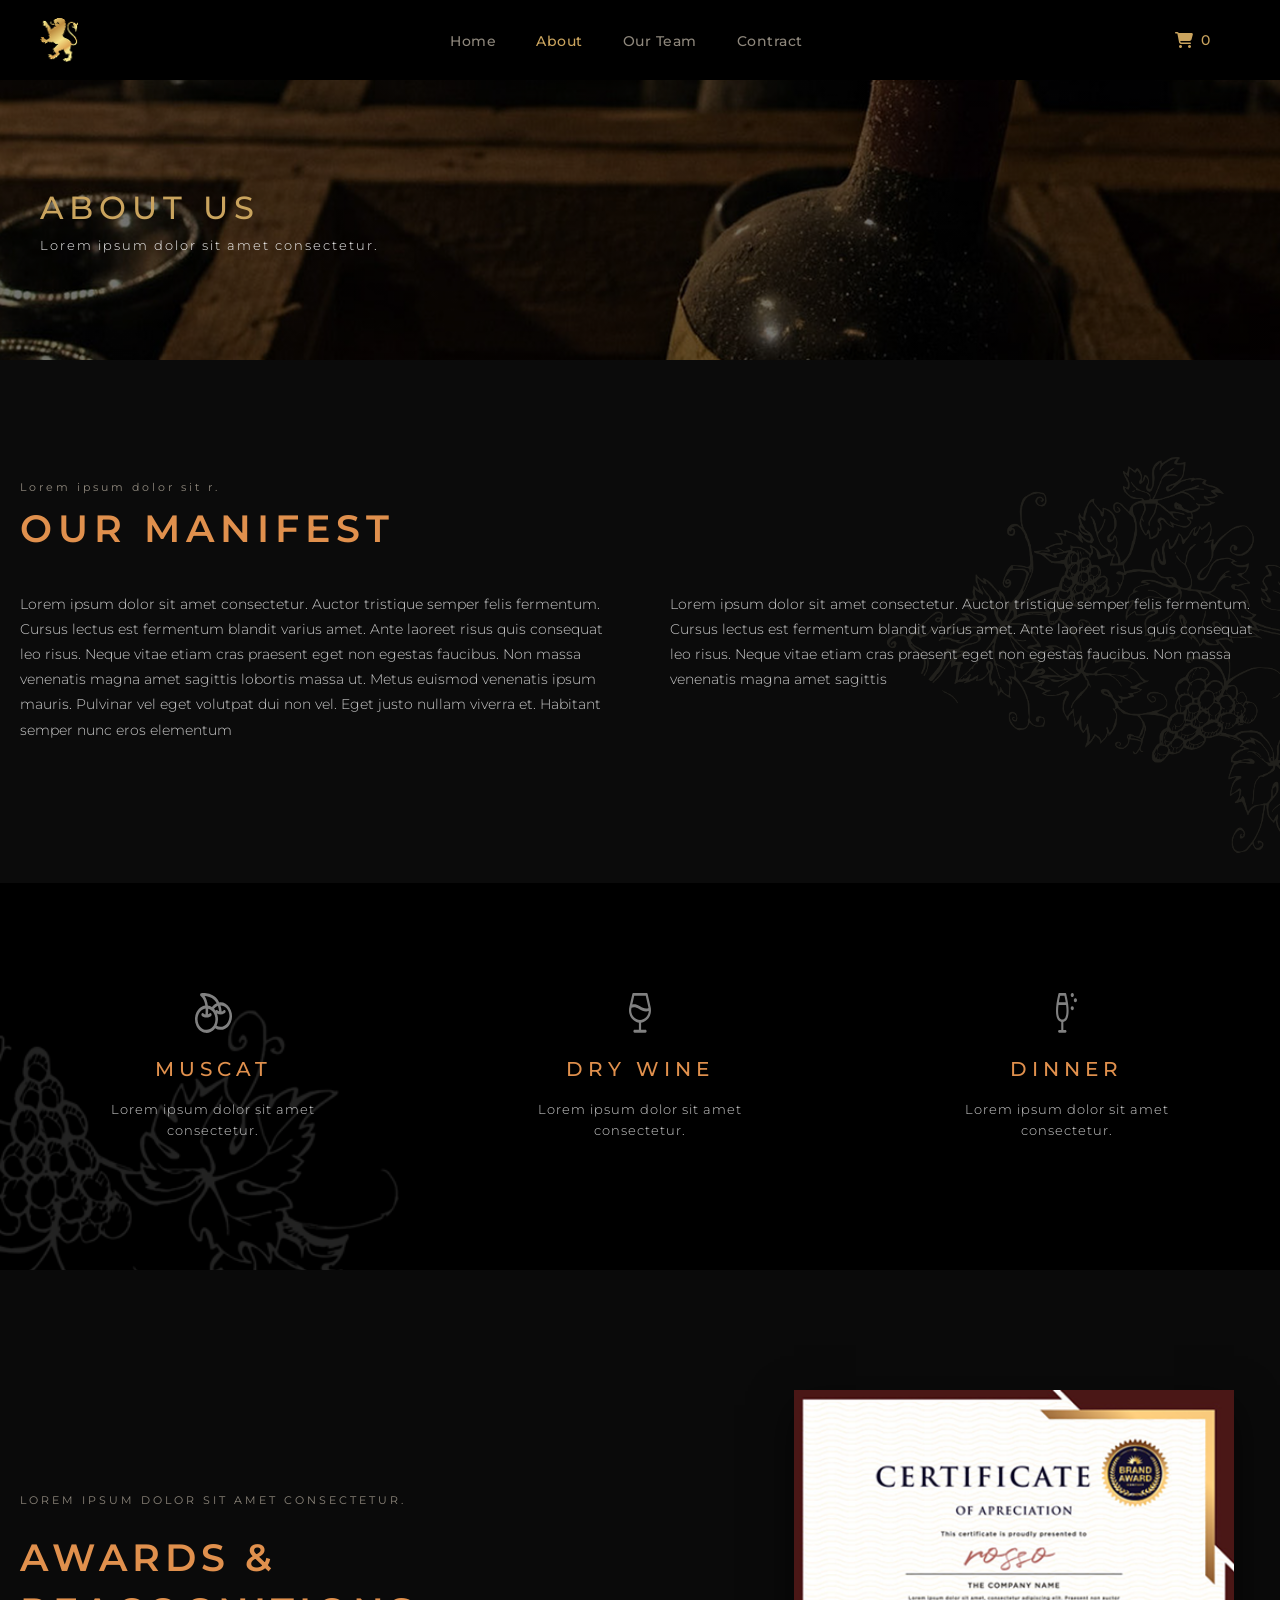
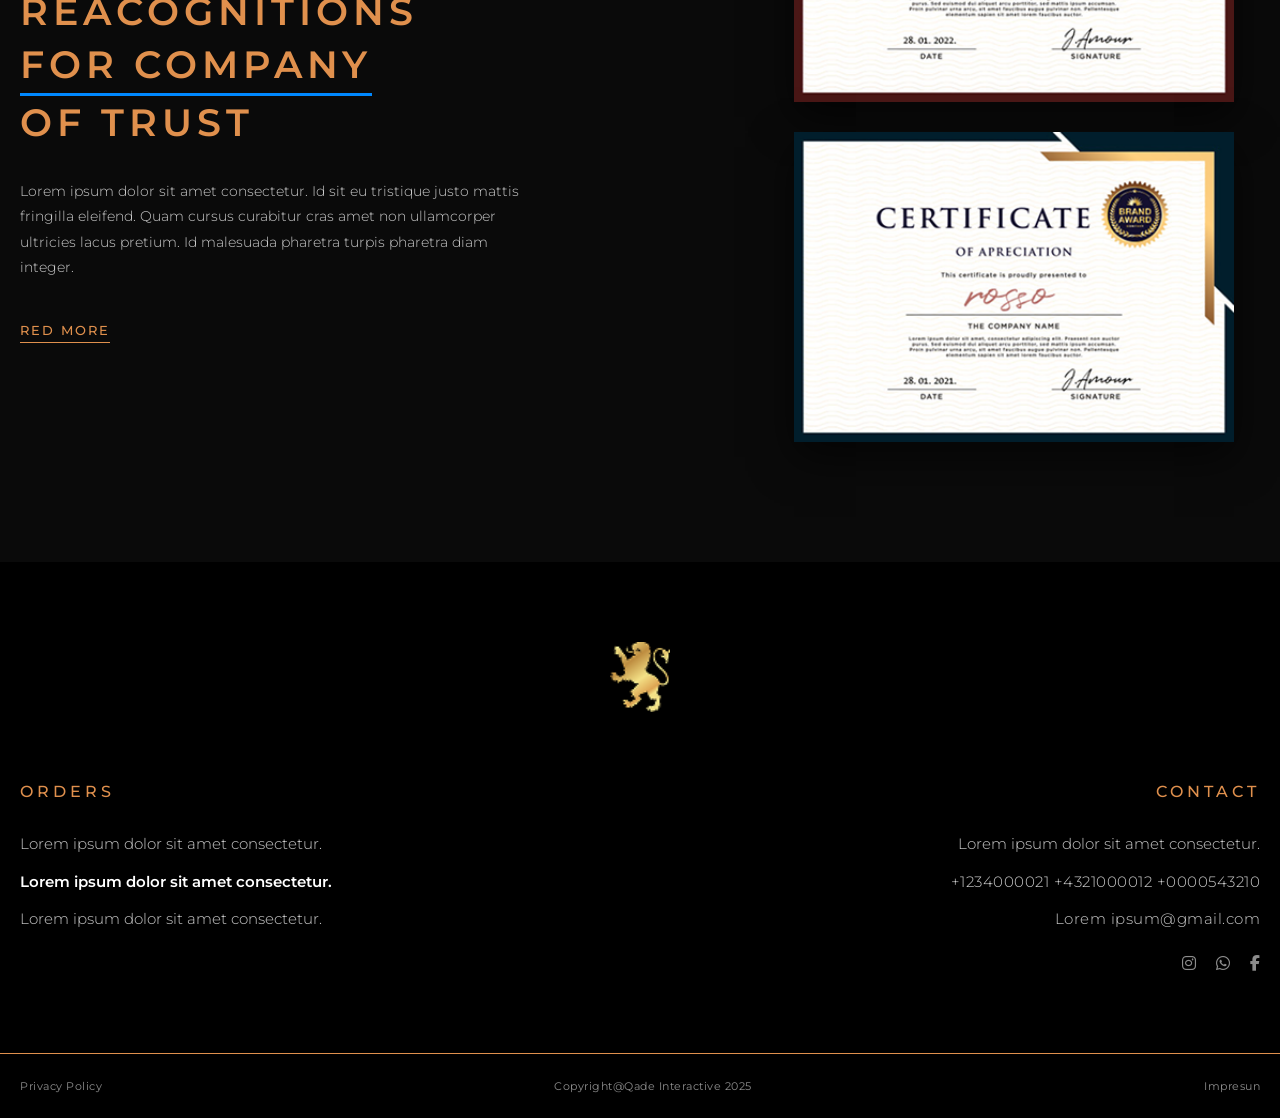
<file: about.html>
<!DOCTYPE html>
<html lang="en">
<head>
    <meta charset="UTF-8">
    <meta name="viewport" content="width=device-width, initial-scale=1.0">
    <title>About Us</title>
    <link rel="preconnect" href="https://fonts.googleapis.com">
    <link rel="preconnect" href="https://fonts.gstatic.com" crossorigin>
    <link href="https://fonts.googleapis.com/css2?family=Montserrat:wght@300;400;500;600;700&display=swap" rel="stylesheet">
    <link rel="stylesheet" href="https://cdnjs.cloudflare.com/ajax/libs/font-awesome/6.4.0/css/all.min.css">
    <link rel="stylesheet" href="style.css">
</head>
<body>

    <header class="main-header">
        <div class="header-container">
            <div class="logo">
                <a href="#">
                    <img src="img/logo.png" alt="Golden Lion Logo">
                </a>
            </div>
            
            <nav class="nav-menu">
                <ul>
                    <li><a href="index.html">Home</a></li>
                    <li><a href="about.html" class="active" target="_blank">About</a></li>
                    <li><a href="our team.html" target="_blank">Our Team</a></li>
                    <li><a href="contract.html" target="_blank">Contract</a></li>
                </ul>
            </nav>
            
            <div class="header-actions">
                <a href="#" class="cart-btn">
                    <i class="fa-solid fa-cart-shopping"></i>
                    <span class="cart-count">0</span>
                </a>
                <div class="menu-toggle">
                    <span class="bar"></span>
                    <span class="bar"></span>
                </div>
            </div>
        </div>
    </header>

    <!-- ABOUT HERO SECTION START -->
    <section class="about-hero">
        <div class="about-hero-container">
            <h1 class="about-hero-title">About Us</h1>
            <p class="about-hero-subtitle">Lorem ipsum dolor sit amet consectetur.</p>
        </div>
    </section>
    <!-- ABOUT HERO SECTION END -->
    
    <!-- OUR MANIFEST SECTION START -->
    <section class="our-manifest">
        <div class="manifest-container">
            <div class="manifest-header">
                <span class="manifest-subtitle">Lorem ipsum dolor sit r.</span>
                <h2 class="manifest-title">OUR MANIFEST</h2>
            </div>
            <div class="manifest-content">
                <div class="manifest-col">
                    <p>Lorem ipsum dolor sit amet consectetur. Auctor tristique semper felis fermentum. Cursus lectus est fermentum blandit varius amet. Ante laoreet risus quis consequat leo risus. Neque vitae etiam cras praesent eget non egestas faucibus. Non massa venenatis magna amet sagittis lobortis massa ut. Metus euismod venenatis ipsum mauris. Pulvinar vel eget volutpat dui non vel. Eget justo nullam viverra et. Habitant semper nunc eros elementum</p>
                </div>
                <div class="manifest-col">
                    <p>Lorem ipsum dolor sit amet consectetur. Auctor tristique semper felis fermentum. Cursus lectus est fermentum blandit varius amet. Ante laoreet risus quis consequat leo risus. Neque vitae etiam cras praesent eget non egestas faucibus. Non massa venenatis magna amet sagittis</p>
                </div>
            </div>
        </div>
    </section>
    <!-- OUR MANIFEST SECTION END -->

    <!-- SECTION 4 START -->
    <section class="section-4">
        <div class="section-4-container">
            <div class="section-4-col">
                <div class="section-4-icon">
                    <img src="img/froot 1.svg" alt="Muscat Icon">
                </div>
                <h3 class="section-4-title">MUSCAT</h3>
                <p class="section-4-text">Lorem ipsum dolor sit amet consectetur.</p>
            </div>
            <div class="section-4-col">
                <div class="section-4-icon">
                    <img src="img/glass.svg" alt="Dry Wine Icon">
                </div>
                <h3 class="section-4-title">DRY WINE</h3>
                <p class="section-4-text">Lorem ipsum dolor sit amet consectetur.</p>
            </div>
            <div class="section-4-col">
                <div class="section-4-icon">
                    <img src="img/glass 2.svg" alt="Dinner Icon">
                </div>
                <h3 class="section-4-title">DINNER</h3>
                <p class="section-4-text">Lorem ipsum dolor sit amet consectetur.</p>
            </div>
        </div>
    </section>
    <!-- SECTION 4 END -->

    <!-- CERTIFICAT SECTION START -->
    <section class="certificat-section">
        <div class="certificat-container">
            <div class="certificat-text-col">
                <span class="certificat-subtitle">Lorem ipsum dolor sit amet consectetur.</span>
                <h2 class="certificat-title">
                    AWARDS & <br>
                    REACOGNITIONS <br>
                    <span class="certificat-underline">FOR COMPANY</span> <br>
                    OF TRUST
                </h2>
                <p class="certificat-desc">
                    Lorem ipsum dolor sit amet consectetur. Id sit eu tristique justo mattis 
                    fringilla eleifend. Quam cursus curabitur cras amet non ullamcorper 
                    ultricies lacus pretium. Id malesuada pharetra turpis pharetra diam integer.
                </p>
                <a href="#" class="certificat-link">RED MORE</a>
            </div>
            <div class="certificat-gallery-col">
                <img src="img/certificat 1.png" alt="Certificate of Appreciation 1">
                <img src="img/certificat 2.png" alt="Certificate of Appreciation 2">
            </div>
        </div>
    </section>
    <!-- CERTIFICAT SECTION END -->

    <!-- FOOTER START -->
    <footer class="main-footer">
        <div class="footer-container">
            <!-- Top Logo -->
            <div class="footer-logo">
                <img src="img/logo.png" alt="Golden Lion Logo">
            </div>
            
            <!-- Middle Columns -->
            <div class="footer-grid">
                <div class="footer-col footer-orders">
                    <h3 class="footer-title">ORDERS</h3>
                    <p class="footer-text">Lorem ipsum dolor sit amet consectetur.</p>
                    <p class="footer-text footer-text-bold">Lorem ipsum dolor sit amet consectetur.</p>
                    <p class="footer-text">Lorem ipsum dolor sit amet consectetur.</p>
                </div>
                <div class="footer-col footer-contact">
                    <h3 class="footer-title">CONTACT</h3>
                    <p class="footer-text">Lorem ipsum dolor sit amet consectetur.</p>
                    <p class="footer-text footer-contact-info">+1234000021 +4321000012 +0000543210</p>
                    <p class="footer-text footer-contact-info">Lorem ipsum@gmail.com</p>
                    <div class="footer-socials">
                        <a href="#"><i class="fa-brands fa-instagram"></i></a>
                        <a href="#"><i class="fa-brands fa-whatsapp"></i></a>
                        <a href="#"><i class="fa-brands fa-facebook-f"></i></a>
                    </div>
                </div>
            </div>
        </div>
        
        <!-- Bottom Bar -->
        <div class="footer-bottom">
            <div class="footer-bottom-container">
                <a href="#" class="footer-bottom-link">Privacy Policy</a>
                <a href="#" class="footer-bottom-link copyright-link">Copyright@Qade Interactive 2025</a>
                <a href="#" class="footer-bottom-link">Impresun</a>
            </div>
        </div>
    </footer>
    <!-- FOOTER END -->

    <script>
        document.addEventListener('DOMContentLoaded', function() {
            const menuToggle = document.querySelector('.menu-toggle');
            const navMenu = document.querySelector('.nav-menu');
            
            if (menuToggle && navMenu) {
                menuToggle.addEventListener('click', function(e) {
                    e.preventDefault();
                    navMenu.classList.toggle('active');
                    menuToggle.classList.toggle('active');
                });
            }
        });
    </script>
</body>
</html>
</file>
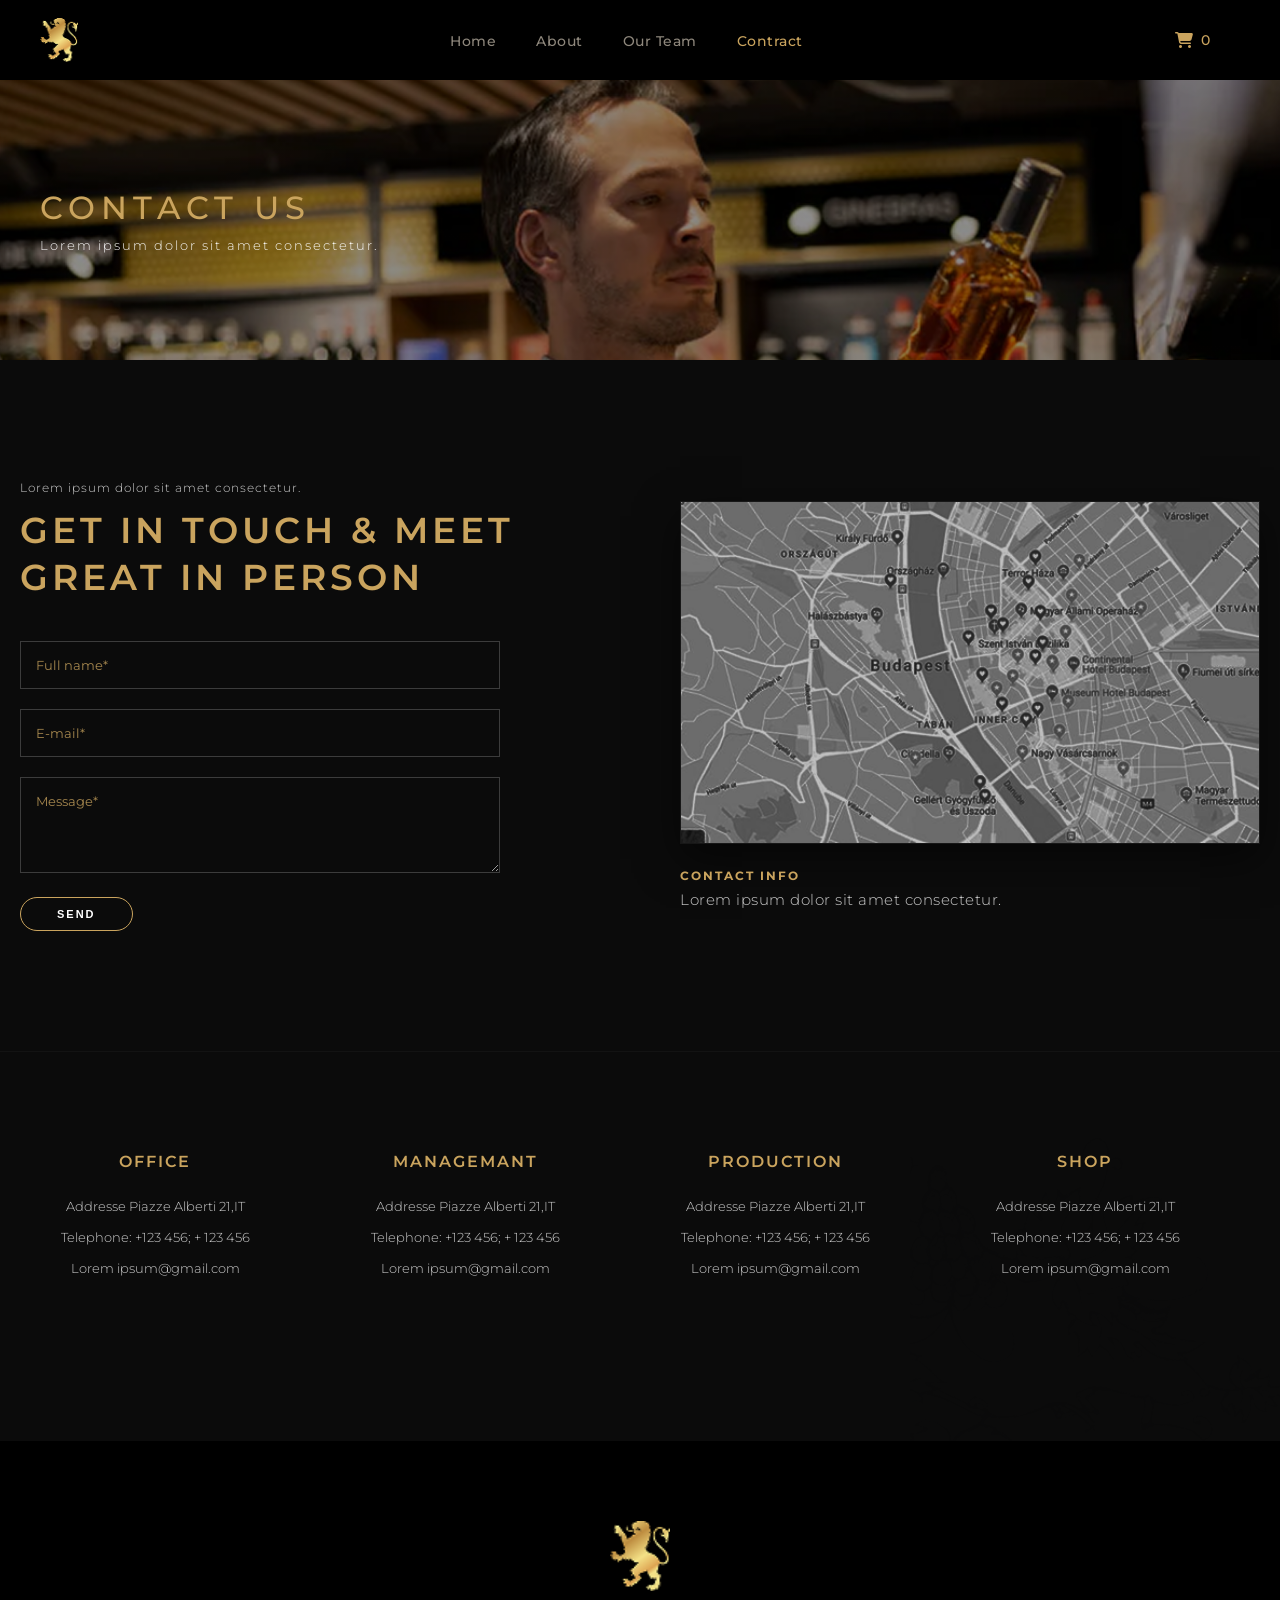
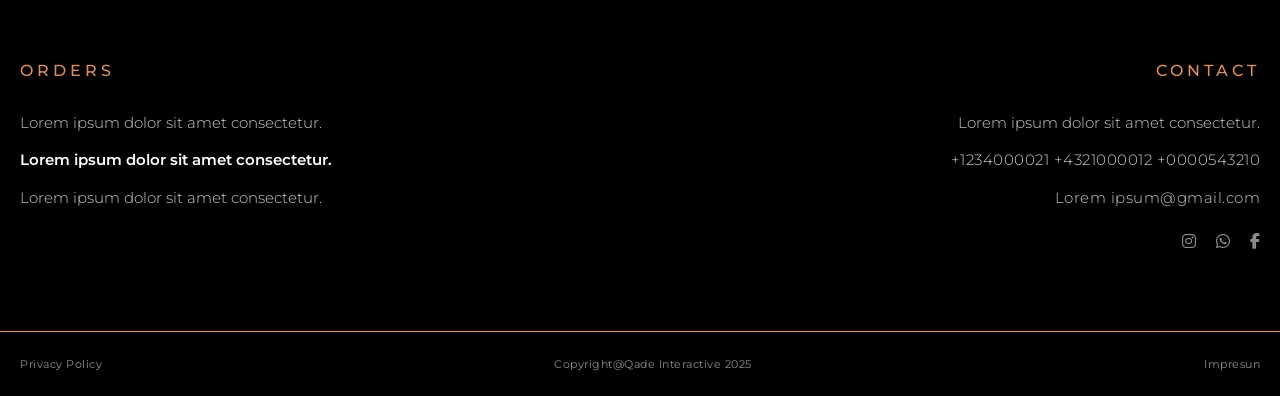
<file: contract.html>
<!DOCTYPE html>
<html lang="en">
<head>
    <meta charset="UTF-8">
    <meta name="viewport" content="width=device-width, initial-scale=1.0">
    <title>Contact</title>
    <link rel="preconnect" href="https://fonts.googleapis.com">
    <link rel="preconnect" href="https://fonts.gstatic.com" crossorigin>
    <link href="https://fonts.googleapis.com/css2?family=Alex+Brush&family=Montserrat:wght@300;400;500;600;700&display=swap" rel="stylesheet">
    <link rel="stylesheet" href="https://cdnjs.cloudflare.com/ajax/libs/font-awesome/6.4.0/css/all.min.css">
    <link rel="stylesheet" href="style.css?v=3">
</head>
<body>

    <!-- HEADER START -->
    <header class="main-header">
        <div class="header-container">
            <div class="logo">
                <a href="#">
                    <img src="img/logo.png" alt="Golden Lion Logo">
                </a>
            </div>
            
            <nav class="nav-menu">
                <ul>
                    <li><a href="index.html">Home</a></li>
                    <li><a href="about.html" target="_blank">About</a></li>
                    <li><a href="our team.html" target="_blank">Our Team</a></li>
                    <li><a href="contract.html" class="active" target="_blank">Contract</a></li>
                </ul>
            </nav>
            
            <div class="header-actions">
                <a href="#" class="cart-btn">
                    <i class="fa-solid fa-cart-shopping"></i>
                    <span class="cart-count">0</span>
                </a>
                <div class="menu-toggle">
                    <span class="bar"></span>
                    <span class="bar"></span>
                </div>
            </div>
        </div>
    </header>
    <!-- HEADER END -->

    <!-- CONTRACT HERO SECTION START -->
    <section class="contract-hero">
        <div class="contract-hero-container">
            <h1 class="contract-hero-title">CONTACT US</h1>
            <p class="contract-hero-subtitle">Lorem ipsum dolor sit amet consectetur.</p>
        </div>
    </section>
    <!-- CONTRACT HERO SECTION END -->

    <!-- CONTACT SECTION START -->
    <section class="contact-section">
        <div class="contact-container">
            <!-- Left Col: Form -->
            <div class="contact-form-col">
                <span class="contact-subtitle">Lorem ipsum dolor sit amet consectetur.</span>
                <h2 class="contact-title">GET IN TOUCH & MEET <br>GREAT IN PERSON</h2>
                
                <form class="contact-form" action="#" method="POST">
                    <div class="form-group">
                        <input type="text" placeholder="Full name*" required>
                    </div>
                    <div class="form-group">
                        <input type="email" placeholder="E-mail*" required>
                    </div>
                    <div class="form-group">
                        <textarea placeholder="Message*" rows="4" required></textarea>
                    </div>
                    <button type="submit" class="contact-submit-btn">SEND</button>
                </form>
            </div>
            
            <!-- Right Col: Map & Info -->
            <div class="contact-info-col">
                <div class="contact-map-box">
                    <img src="img/map.png" alt="Location Map">
                </div>
                <div class="contact-info-text">
                    <h4 class="contact-info-title">CONTACT INFO</h4>
                    <p class="contact-info-desc">Lorem ipsum dolor sit amet consectetur.</p>
                </div>
            </div>
        </div>
    </section>
    <!-- CONTACT SECTION END -->

    <!-- OFFICES SECTION START -->
    <section class="offices-section">
        <!-- Background watermark -->
        <div class="offices-watermark"></div>
        
        <div class="offices-container">
            <!-- Office 1 -->
            <div class="office-col">
                <h3 class="office-title">OFFICE</h3>
                <p class="office-text">Addresse Piazze Alberti 21,IT</p>
                <p class="office-text">Telephone: +123 456; + 123 456</p>
                <p class="office-text">Lorem ipsum@gmail.com</p>
            </div>
            
            <!-- Office 2 -->
            <div class="office-col">
                <h3 class="office-title">MANAGEMANT</h3>
                <p class="office-text">Addresse Piazze Alberti 21,IT</p>
                <p class="office-text">Telephone: +123 456; + 123 456</p>
                <p class="office-text">Lorem ipsum@gmail.com</p>
            </div>
            
            <!-- Office 3 -->
            <div class="office-col">
                <h3 class="office-title">PRODUCTION</h3>
                <p class="office-text">Addresse Piazze Alberti 21,IT</p>
                <p class="office-text">Telephone: +123 456; + 123 456</p>
                <p class="office-text">Lorem ipsum@gmail.com</p>
            </div>
            
            <!-- Office 4 -->
            <div class="office-col">
                <h3 class="office-title">SHOP</h3>
                <p class="office-text">Addresse Piazze Alberti 21,IT</p>
                <p class="office-text">Telephone: +123 456; + 123 456</p>
                <p class="office-text">Lorem ipsum@gmail.com</p>
            </div>
        </div>
    </section>
    <!-- OFFICES SECTION END -->

    <!-- FOOTER START -->
    <footer class="main-footer">
        <div class="footer-container">
            <!-- Top Logo -->
            <div class="footer-logo">
                <img src="img/logo.png" alt="Golden Lion Logo">
            </div>
            
            <!-- Middle Columns -->
            <div class="footer-grid">
                <div class="footer-col footer-orders">
                    <h3 class="footer-title">ORDERS</h3>
                    <p class="footer-text">Lorem ipsum dolor sit amet consectetur.</p>
                    <p class="footer-text footer-text-bold">Lorem ipsum dolor sit amet consectetur.</p>
                    <p class="footer-text">Lorem ipsum dolor sit amet consectetur.</p>
                </div>
                <div class="footer-col footer-contact">
                    <h3 class="footer-title">CONTACT</h3>
                    <p class="footer-text">Lorem ipsum dolor sit amet consectetur.</p>
                    <p class="footer-text footer-contact-info">+1234000021 +4321000012 +0000543210</p>
                    <p class="footer-text footer-contact-info">Lorem ipsum@gmail.com</p>
                    <div class="footer-socials">
                       <a href="#"><i class="fa-brands fa-instagram"></i></a>
                       <a href="#"><i class="fa-brands fa-whatsapp"></i></a>
                       <a href="#"><i class="fa-brands fa-facebook-f"></i></a>
                    </div>
                </div>
            </div>
        </div>
        
        <!-- Bottom Bar -->
        <div class="footer-bottom">
            <div class="footer-bottom-container">
                <a href="#" class="footer-bottom-link">Privacy Policy</a>
                <a href="#" class="footer-bottom-link copyright-link">Copyright@Qade Interactive 2025</a>
                <a href="#" class="footer-bottom-link">Impresun</a>
            </div>
        </div>
    </footer>
    <!-- FOOTER END -->

    <script>
        document.addEventListener('DOMContentLoaded', function() {
            const menuToggle = document.querySelector('.menu-toggle');
            const navMenu = document.querySelector('.nav-menu');
            
            if (menuToggle && navMenu) {
                menuToggle.addEventListener('click', function(e) {
                    e.preventDefault();
                    navMenu.classList.toggle('active');
                    menuToggle.classList.toggle('active');
                });
            }
        });
    </script>
</body>
</html>
</file>
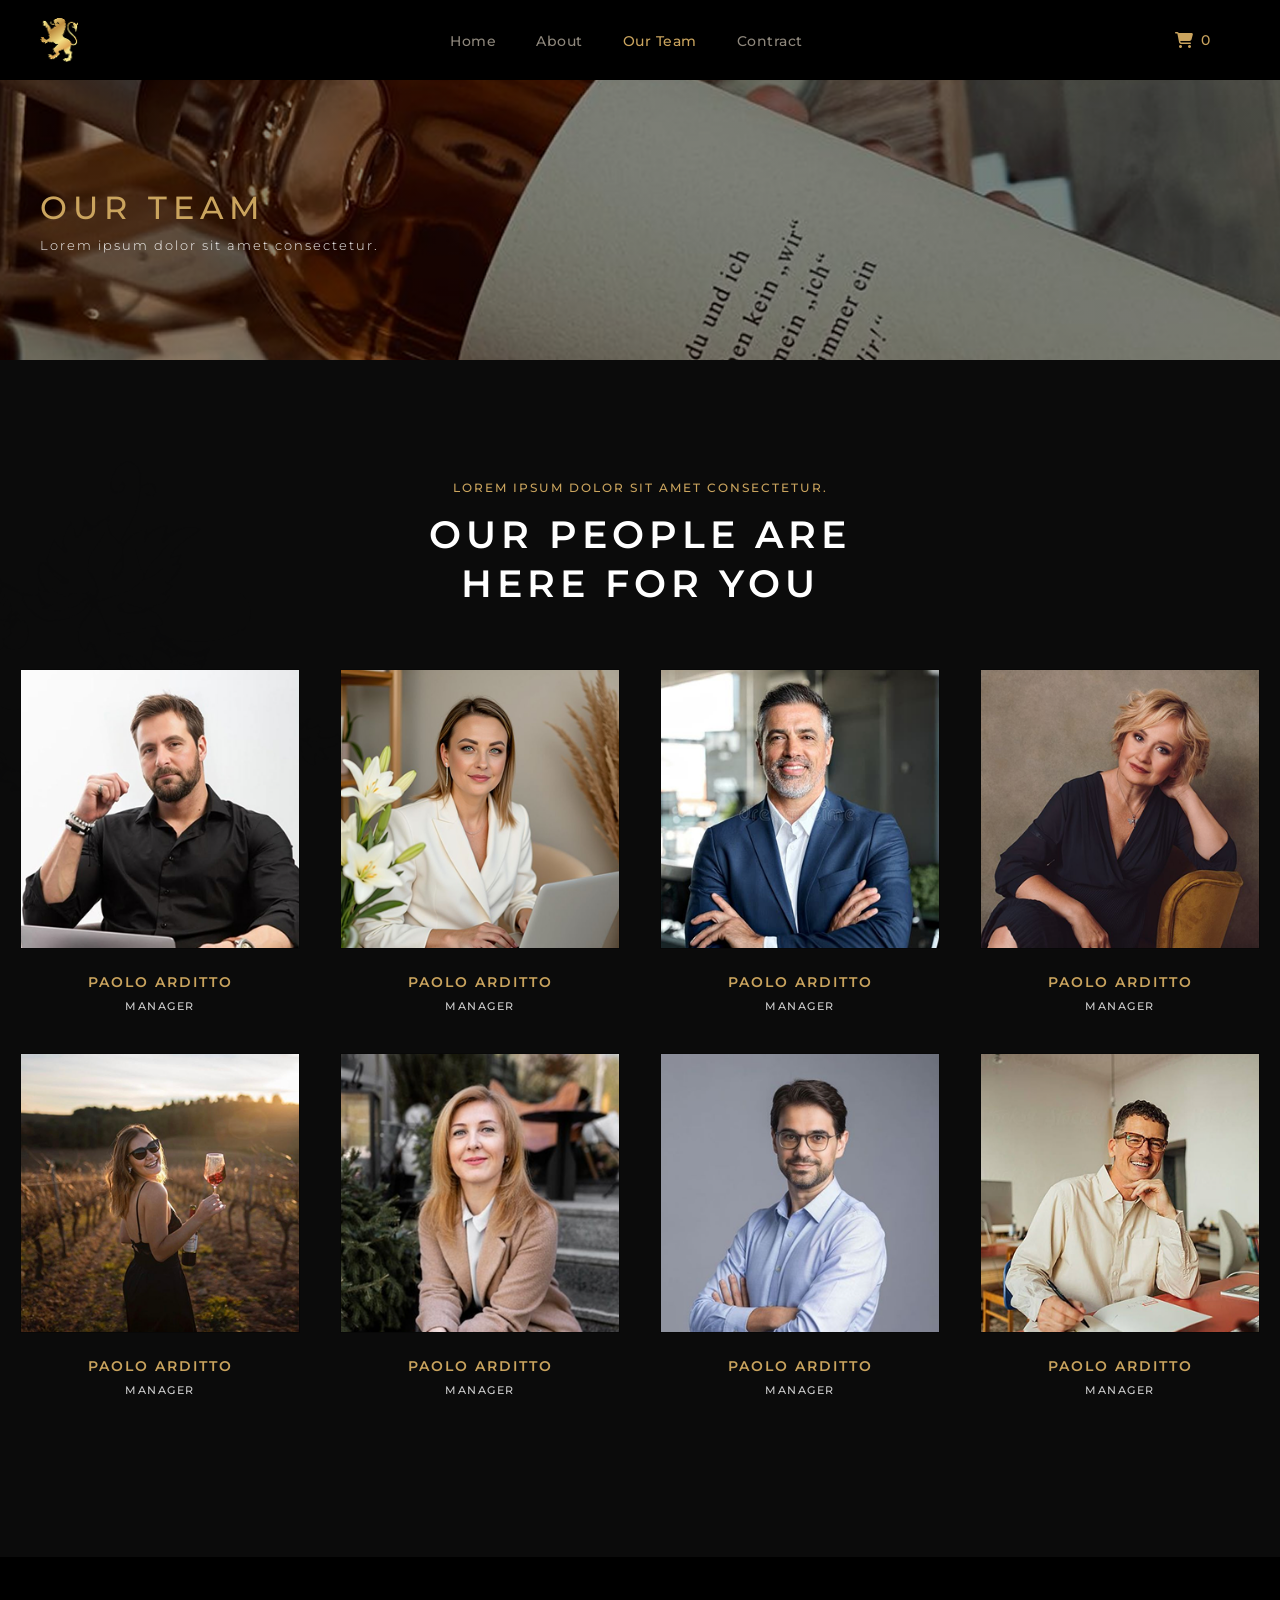
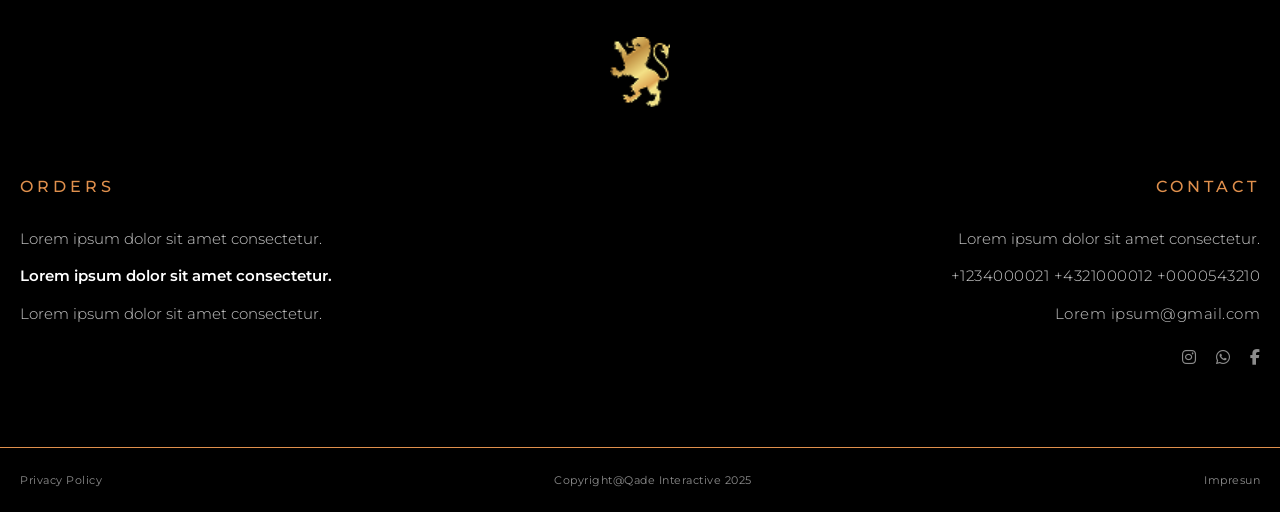
<file: our team.html>
<!DOCTYPE html>
<html lang="en">
<head>
    <meta charset="UTF-8">
    <meta name="viewport" content="width=device-width, initial-scale=1.0">
    <title>Our Team</title>
    <link rel="preconnect" href="https://fonts.googleapis.com">
    <link rel="preconnect" href="https://fonts.gstatic.com" crossorigin>
    <link href="https://fonts.googleapis.com/css2?family=Alex+Brush&family=Montserrat:wght@300;400;500;600;700&display=swap" rel="stylesheet">
    <link rel="stylesheet" href="https://cdnjs.cloudflare.com/ajax/libs/font-awesome/6.4.0/css/all.min.css">
    <link rel="stylesheet" href="style.css?v=3">
</head>
<body>

    <!-- HEADER START -->
    <header class="main-header">
        <div class="header-container">
            <div class="logo">
                <a href="#">
                    <img src="img/logo.png" alt="Golden Lion Logo">
                </a>
            </div>
            
            <nav class="nav-menu">
                <ul>
                    <li><a href="index.html">Home</a></li>
                    <li><a href="about.html" target="_blank">About</a></li>
                    <li><a href="our team.html" class="active" target="_blank">Our Team</a></li>
                    <li><a href="contract.html" target="_blank">Contract</a></li>
                </ul>
            </nav>
            
            <div class="header-actions">
                <a href="#" class="cart-btn">
                    <i class="fa-solid fa-cart-shopping"></i>
                    <span class="cart-count">0</span>
                </a>
                <div class="menu-toggle">
                    <span class="bar"></span>
                    <span class="bar"></span>
                </div>
            </div>
        </div>
    </header>
    <!-- HEADER END -->

    <!-- TEAM HERO SECTION START -->
    <section class="team-hero">
        <div class="team-hero-container">
            <h1 class="team-hero-title">OUR TEAM</h1>
            <p class="team-hero-subtitle">Lorem ipsum dolor sit amet consectetur.</p>
        </div>
    </section>
    <!-- TEAM HERO SECTION END -->
    <!-- MEMBERS SECTION START -->
    <section class="members-section">
        <!-- Background watermark -->
        <div class="members-watermark"></div>
        
        <div class="members-container">
            <div class="members-header">
                <span class="members-subtitle">Lorem ipsum dolor sit amet consectetur.</span>
                <h2 class="members-title">OUR PEOPLE ARE <br>HERE FOR YOU</h2>
            </div>
            
            <div class="members-grid">
                <!-- Card 1 -->
                <div class="members-card">
                    <div class="members-img-box">
                        <img src="img/tmp1.png" alt="Paolo Arditto">
                    </div>
                    <div class="members-info">
                        <h3 class="members-name">PAOLO ARDITTO</h3>
                        <span class="members-role">MANAGER</span>
                    </div>
                </div>
                
                <!-- Card 2 -->
                <div class="members-card">
                    <div class="members-img-box">
                        <img src="img/tmp2.png" alt="Paolo Arditto">
                    </div>
                    <div class="members-info">
                        <h3 class="members-name">PAOLO ARDITTO</h3>
                        <span class="members-role">MANAGER</span>
                    </div>
                </div>
                
                <!-- Card 3 -->
                <div class="members-card">
                    <div class="members-img-box">
                        <img src="img/tmp3.png" alt="Paolo Arditto">
                    </div>
                    <div class="members-info">
                        <h3 class="members-name">PAOLO ARDITTO</h3>
                        <span class="members-role">MANAGER</span>
                    </div>
                </div>
                
                <!-- Card 4 -->
                <div class="members-card">
                    <div class="members-img-box">
                        <img src="img/tmp4.png" alt="Paolo Arditto">
                    </div>
                    <div class="members-info">
                        <h3 class="members-name">PAOLO ARDITTO</h3>
                        <span class="members-role">MANAGER</span>
                    </div>
                </div>
                
                <!-- Card 5 -->
                <div class="members-card">
                    <div class="members-img-box">
                        <img src="img/tmp5.png" alt="Paolo Arditto">
                    </div>
                    <div class="members-info">
                        <h3 class="members-name">PAOLO ARDITTO</h3>
                        <span class="members-role">MANAGER</span>
                    </div>
                </div>
                
                <!-- Card 6 -->
                <div class="members-card">
                    <div class="members-img-box">
                        <img src="img/tmp6.png" alt="Paolo Arditto">
                    </div>
                    <div class="members-info">
                        <h3 class="members-name">PAOLO ARDITTO</h3>
                        <span class="members-role">MANAGER</span>
                    </div>
                </div>
                
                <!-- Card 7 -->
                <div class="members-card">
                    <div class="members-img-box">
                        <img src="img/tmp7.png" alt="Paolo Arditto">
                    </div>
                    <div class="members-info">
                        <h3 class="members-name">PAOLO ARDITTO</h3>
                        <span class="members-role">MANAGER</span>
                    </div>
                </div>
                
                <!-- Card 8 -->
                <div class="members-card">
                    <div class="members-img-box">
                        <img src="img/tmp8.png" alt="Paolo Arditto">
                    </div>
                    <div class="members-info">
                        <h3 class="members-name">PAOLO ARDITTO</h3>
                        <span class="members-role">MANAGER</span>
                    </div>
                </div>
            </div>
        </div>
    </section>
    <!-- MEMBERS SECTION END -->

    <!-- FOOTER START -->
    <footer class="main-footer">
        <div class="footer-container">
            <!-- Top Logo -->
            <div class="footer-logo">
                <img src="img/logo.png" alt="Golden Lion Logo">
            </div>
            
            <!-- Middle Columns -->
            <div class="footer-grid">
                <div class="footer-col footer-orders">
                    <h3 class="footer-title">ORDERS</h3>
                    <p class="footer-text">Lorem ipsum dolor sit amet consectetur.</p>
                    <p class="footer-text footer-text-bold">Lorem ipsum dolor sit amet consectetur.</p>
                    <p class="footer-text">Lorem ipsum dolor sit amet consectetur.</p>
                </div>
                <div class="footer-col footer-contact">
                    <h3 class="footer-title">CONTACT</h3>
                    <p class="footer-text">Lorem ipsum dolor sit amet consectetur.</p>
                    <p class="footer-text footer-contact-info">+1234000021 +4321000012 +0000543210</p>
                    <p class="footer-text footer-contact-info">Lorem ipsum@gmail.com</p>
                    <div class="footer-socials">
                       <a href="#"><i class="fa-brands fa-instagram"></i></a>
                       <a href="#"><i class="fa-brands fa-whatsapp"></i></a>
                       <a href="#"><i class="fa-brands fa-facebook-f"></i></a>
                    </div>
                </div>
            </div>
        </div>
        
        <!-- Bottom Bar -->
        <div class="footer-bottom">
            <div class="footer-bottom-container">
                <a href="#" class="footer-bottom-link">Privacy Policy</a>
                <a href="#" class="footer-bottom-link copyright-link">Copyright@Qade Interactive 2025</a>
                <a href="#" class="footer-bottom-link">Impresun</a>
            </div>
        </div>
    </footer>
    <!-- FOOTER END -->

    <script>
        document.addEventListener('DOMContentLoaded', function() {
            const menuToggle = document.querySelector('.menu-toggle');
            const navMenu = document.querySelector('.nav-menu');
            
            if (menuToggle && navMenu) {
                menuToggle.addEventListener('click', function(e) {
                    e.preventDefault();
                    navMenu.classList.toggle('active');
                    menuToggle.classList.toggle('active');
                });
            }
        });
    </script>
</body>
</html>
</file>
<file: style.css>
:root {
    --color-bg-dark: #000000;
    --color-bg-grey: #141414;
    --color-gold: #caa45e;
    --color-text-muted: #8e877c;
    --color-text-white: #ffffff;
    --font-primary: 'Montserrat', sans-serif;
}

* {
    margin: 0;
    padding: 0;
    box-sizing: border-box;
}

body {
    font-family: var(--font-primary);
    background-color: #ffffff;
    overflow-x: hidden;
}

.page-title-banner {
    background-color: var(--color-bg-grey);
    height: 48px;
    display: flex;
    align-items: center;
    padding-left: 40px;
}

.page-title {
    color: #8c8c8c;
    font-size: 14px;
    font-weight: 500;
    letter-spacing: 2px;
    text-transform: uppercase;
}

.main-header {
    background-color: var(--color-bg-dark);
    height: 80px;
    width: 100%;
    display: flex;
    align-items: center;
}

.header-container {
    width: 100%;
    max-width: 1620px;
    margin: 0 auto;
    padding: 0 40px;
    display: flex;
    justify-content: space-between;
    align-items: center;
}

.logo {
    display: flex;
    align-items: center;
}

.logo img {
    height: 44px;
    width: auto;
    display: block;
    object-fit: contain;
}

.nav-menu ul {
    list-style: none;
    display: flex;
    align-items: center;
}

.nav-menu ul li:not(:last-child) {
    margin-right: 40px;
}

.nav-menu a {
    text-decoration: none;
    color: var(--color-text-muted);
    font-size: 14px;
    font-weight: 500;
    letter-spacing: 0.5px;
    position: relative;
    padding: 4px 0;
    transition: color 0.3s ease;
}

.nav-menu a:hover {
    color: var(--color-text-white);
}

.nav-menu a.active {
    color: var(--color-gold);
}

.nav-menu a.active::after {
   
    position: absolute;
    bottom: -4px;
    left: 0;
    width: 100%;
    height: 2px;
    background-color: var(--color-gold);
}

.header-actions {
    display: flex;
    align-items: center;
}

.header-actions > *:not(:last-child) {
    margin-right: 30px;
}

.cart-btn {
    text-decoration: none;
    display: flex;
    align-items: center;
    color: var(--color-gold);
    font-size: 16px;
    transition: transform 0.2s ease;
}

.cart-btn i {
    margin-right: 8px;
}

.cart-btn:hover {
    transform: scale(1.05);
}

.cart-count {
    font-size: 14px;
    font-weight: 500;
}

.menu-toggle {
    display: flex;
    flex-direction: column;
    justify-content: space-between;
    width: 28px;
    height: 10px;
    cursor: pointer;
    transition: opacity 0.2s ease;
}

.menu-toggle:hover {
    opacity: 0.8;
}

.menu-toggle .bar {
    height: 2px;
    width: 100%;
    background-color: var(--color-gold);
    border-radius: 1px;
    transition: transform 0.3s ease;
}

.menu-toggle.active .bar:nth-child(1) {
    transform: translateY(4px) rotate(45deg);
}

.menu-toggle.active .bar:nth-child(2) {
    transform: translateY(-4px) rotate(-45deg);
}

/* RESPONSIVE HEADER */
@media (min-width: 992px) {
    .menu-toggle {
        display: none;
    }
}

@media (max-width: 991px) {
    .nav-menu {
        position: absolute;
        top: 80px;
        left: 0;
        width: 100%;
        background-color: var(--color-bg-dark);
        padding: 20px 0;
        display: none;
        z-index: 100;
        border-top: 1px solid rgba(255, 255, 255, 0.1);
        box-shadow: 0 10px 20px rgba(0,0,0,0.5);
    }
    
    .nav-menu.active {
        display: block;
    }
    
    .nav-menu ul {
        flex-direction: column;
        align-items: center;
    }
    
    .nav-menu ul li:not(:last-child) {
        margin-right: 0;
        margin-bottom: 20px;
    }
}

/* HERO SECTION */
.about-hero {
    position: relative;
    background-image: linear-gradient(rgba(0, 0, 0, 0.55), rgba(0, 0, 0, 0.55)), url('img/hero image.png');
    background-size: cover;
    background-position: center;
    background-repeat: no-repeat;
    height: 280px;
    display: flex;
    align-items: center;
    width: 100%;
}

.about-hero-container {
    width: 100%;
    max-width: 1620px;
    margin: 0 auto;
    padding: 0 40px;
}

.about-hero-title {
    color: var(--color-gold);
    font-family: var(--font-primary);
    font-size: 32px;
    font-weight: 500;
    text-transform: uppercase;
    letter-spacing: 6px;
    margin-bottom: 10px;
}

.about-hero-subtitle {
    color: var(--color-text-white);
    font-family: var(--font-primary);
    font-size: 13px;
    font-weight: 300;
    letter-spacing: 2px;
    opacity: 0.95;
}
/* HERO SECTION END */

/* OUR MANIFEST SECTION */
.our-manifest {
    background-color: #0b0b0b;
    padding: 120px 0 140px 0;
    color: var(--color-text-white);
    position: relative;
    overflow: hidden;
}

.manifest-container {
    width: 100%;
    max-width: 1620px;
    margin: 0 auto;
    padding: 0 20px;
    position: relative;
    z-index: 2;
}

/* Background grapevine artwork locked relative to the text container */
.manifest-container::after {
    content: '';
    position: absolute;
    top: -100px;
    right: -120px;
    width: 600px;
    height: 600px;
    background-image: url('img/background section 3.png');
    background-repeat: no-repeat;
    background-size: contain;
    opacity: 1; /* Subtle watermark effect matching the mockup */
    z-index: -1;
    pointer-events: none;
}

.manifest-header {
    max-width: 100%;
    margin-bottom: 40px;
}

.manifest-subtitle {
    display: block;
    color: var(--color-text-muted);
    font-size: 11px;
    font-weight: 400;
    letter-spacing: 3px;
    margin-bottom: 12px;
}

.manifest-title {
    color: #e0904d;
    font-size: 38px;
    font-weight: 600;
    letter-spacing: 6px;
    line-height: 1.2;
    text-transform: uppercase;
}

.manifest-content {
    display: flex;
}

.manifest-col {
    flex: 1;
}

.manifest-col:first-child {
    margin-right: 60px;
}

.manifest-col p {
    color: #cccccc;
    font-size: 14px;
    font-weight: 300;
    line-height: 1.8;
}

@media (max-width: 991px) {
    .our-manifest {
        padding: 80px 0;
    }
    
    .manifest-container::after {
        width: 400px;
        height: 400px;
        right: -80px;
        top: 20px;
        opacity: 0.1;
    }
    
    .manifest-container {
        padding: 0 40px;
    }
    
    .manifest-header {
        max-width: 100%;
    }
    
    .manifest-title {
        font-size: 32px;
        letter-spacing: 4px;
    }
    
    .manifest-content {
        flex-direction: column;
    }
    
    .manifest-col:first-child {
        margin-right: 0;
        margin-bottom: 30px;
    }
    
    .manifest-col p {
        font-size: 14px;
    }
}

/* SECTION 4 - THREE COLUMNS WITH ICONS */
.section-4 {
    background-color: #000000;
    padding: 110px 0 130px 0;
    position: relative;
    overflow: hidden;
}

.section-4-container {
    width: 100%;
    max-width: 1620px;
    margin: 0 auto;
    padding: 0 20px;
    display: flex;
    position: relative;
    z-index: 2;
}

.section-4-col {
    flex: 1;
}

.section-4-col:not(:last-child) {
    margin-right: 40px;
}

/* Background grapevine artwork anchored to the left of the full-width section */
.section-4::before {
    content: '';
    position: absolute;
    left: 0;
    bottom: -160px;
    width: 600px;
    height: 600px;
    background-image: url('img/background designe 2.png');
    background-repeat: no-repeat;
    background-size: contain;
    opacity: 1; /* Render with full asset opacity */
    z-index: 1;
    pointer-events: none;
}

.section-4-col {
    display: flex;
    flex-direction: column;
    align-items: center;
    text-align: center;
    position: relative;
    z-index: 3;
}

.section-4-icon {
    height: 40px;
    display: flex;
    align-items: center;
    justify-content: center;
    margin-bottom: 24px;
}

.section-4-icon img {
    height: 100%;
    width: auto;
    object-fit: contain;
}

.section-4-title {
    color: #e0904d;
    font-size: 20px;
    font-weight: 500;
    letter-spacing: 5px;
    margin-bottom: 18px;
    text-transform: uppercase;
}

.section-4-text {
    color: #cccccc;
    font-size: 13px;
    font-weight: 300;
    letter-spacing: 1px;
    line-height: 1.6;
    max-width: 280px;
}

@media (max-width: 768px) {
    .section-4 {
        padding: 70px 0;
    }
    
    .section-4-container {
        flex-direction: column;
    }
    
    .section-4-col:not(:last-child) {
        margin-right: 0;
        margin-bottom: 50px;
    }
    
    .section-4::before {
        width: 350px;
        height: 350px;
        left: 0;
        bottom: -80px;
    }
}

/* CERTIFICAT SECTION */
.certificat-section {
    background-color: #0a0a0a;
    padding: 120px 0;
    position: relative;
    overflow: hidden;
}

.certificat-container {
    width: 100%;
    max-width: 1620px;
    margin: 0 auto;
    padding: 0 20px;
    display: flex;
    align-items: center;
}

.certificat-text-col {
    position: relative;
    z-index: 2;
    flex: 1.15;
    margin-right: 80px;
}

.certificat-subtitle {
    display: block;
    color: var(--color-text-muted);
    font-size: 11px;
    font-weight: 400;
    letter-spacing: 3px;
    margin-bottom: 24px;
    text-transform: uppercase;
}

.certificat-title {
    color: #e0904d;
    font-size: 38px;
    font-weight: 600;
    letter-spacing: 5px;
    line-height: 1.4;
    margin-bottom: 30px;
    text-transform: uppercase;
}

.certificat-underline {
    display: inline-block;
    border-bottom: 3px solid #0088ff; /* Blue underline matching the mockup */
    padding-bottom: 2px;
}

.certificat-desc {
    color: #cccccc;
    font-size: 14px;
    font-weight: 300;
    line-height: 1.8;
    margin-bottom: 40px;
    max-width: 520px;
}

.certificat-link {
    color: #e0904d;
    text-decoration: none;
    border-bottom: 1px solid #e0904d;
    font-size: 13px;
    font-weight: 500;
    letter-spacing: 2px;
    padding-bottom: 4px;
    transition: opacity 0.3s ease;
}

.certificat-link:hover {
    opacity: 0.8;
}

.certificat-gallery-col {
    display: flex;
    flex-direction: column;
    align-items: center;
    position: relative;
    z-index: 2;
    flex: 0.85;
}

.certificat-gallery-col img:not(:last-child) {
    margin-bottom: 30px;
}

.certificat-gallery-col img {
    width: 100%;
    max-width: 440px;
    height: auto;
    display: block;
    box-shadow: 0 15px 40px rgba(0, 0, 0, 0.6);
    transition: transform 0.3s ease;
}

.certificat-gallery-col img:hover {
    transform: translateY(-5px);
}

@media (max-width: 991px) {
    .certificat-section {
        padding: 80px 0;
    }
    
    .certificat-container {
        flex-direction: column;
    }
    
    .certificat-text-col {
        margin-right: 0;
        margin-bottom: 60px;
    }
    
    .certificat-text-col {
        text-align: center;
    }
    
    .certificat-desc {
        margin-left: auto;
        margin-right: auto;
    }
    
    .certificat-title {
        font-size: 32px;
        letter-spacing: 4px;
    }
    
    .certificat-gallery-col img {
        max-width: 400px;
    }
}
/* FOOTER SECTION */
.main-footer {
    background-color: #000000;
    padding: 80px 0 0 0;
    position: relative;
}

.footer-container {
    width: 100%;
    max-width: 1620px;
    margin: 0 auto;
    padding: 0 20px;
}

.footer-logo {
    display: flex;
    justify-content: center;
    margin-bottom: 70px;
}

.footer-logo img {
    height: 70px;
    width: auto;
    display: block;
    object-fit: contain;
}

.footer-grid {
    display: flex;
    padding-bottom: 80px;
}

.footer-orders {
    text-align: left;
    flex: 1;
    margin-right: 80px;
}

.footer-contact {
    text-align: right;
    flex: 1;
}

.footer-title {
    color: #e0904d;
    font-size: 16px;
    font-weight: 500;
    letter-spacing: 4px;
    margin-bottom: 30px;
    text-transform: uppercase;
}

.footer-text {
    color: #cccccc;
    font-size: 14.5px;
    font-weight: 300;
    line-height: 1.9;
    margin-bottom: 10px;
}

.footer-text-bold {
    font-weight: 600;
    color: #ffffff;
    font-size: 14.5px;
}

.footer-contact-info {
    letter-spacing: 0.5px;
}

.footer-socials {
    display: flex;
    justify-content: flex-end;
    margin-top: 20px;
}

.footer-socials a:not(:last-child) {
    margin-right: 20px;
}

.footer-socials a {
    color: #8c8c8c;
    font-size: 16px;
    transition: color 0.3s ease, transform 0.2s ease;
    text-decoration: none;
    display: inline-block;
}

.footer-socials a:hover {
    color: #e0904d;
    transform: translateY(-2px);
}

.footer-bottom {
    border-top: 1px solid #e0904d;
    background-color: #000000;
}

.footer-bottom-container {
    width: 100%;
    max-width: 1620px;
    margin: 0 auto;
    padding: 25px 20px;
    display: flex;
    justify-content: space-between;
    align-items: center;
}

.footer-bottom-link {
    color: #8c8c8c;
    font-size: 11px;
    text-decoration: none;
    letter-spacing: 0.5px;
    font-weight: 400;
    transition: color 0.3s ease;
}

.footer-bottom-link:hover {
    color: #ffffff;
}

.copyright-link {
    color: #8c8c8c;
    font-weight: 400;
    transition: color 0.3s ease;
}

.copyright-link:hover {
    color: #e0904d;
}

@media (max-width: 768px) {
    .footer-grid {
        flex-direction: column;
        text-align: center;
        padding-bottom: 50px;
    }
    
    .footer-orders {
        margin-right: 0;
        margin-bottom: 50px;
    }
    
    .footer-contact {
        text-align: center;
    }
    
    .footer-socials {
        justify-content: center;
    }
    
    .footer-bottom-container {
        flex-direction: column;
        text-align: center;
        padding: 20px;
    }
    
    .footer-bottom-link:not(:last-child) {
        margin-bottom: 15px;
    }
}

/* HOME HERO SECTION */
.hero-section {
    background-color: #000000;
    background-image: 
        radial-gradient(circle at center, rgba(0, 0, 0, 0.3) 0%, rgba(0, 0, 0, 0.9) 80%),
        linear-gradient(rgba(0, 0, 0, 0.7), rgba(0, 0, 0, 0.7)),
        url('img/hero main bg.png');
    background-size: cover;
    background-position: center;
    background-repeat: no-repeat;
    height: 720px;
    position: relative;
    overflow: hidden;
}

/* Watermark background grapevine on top-center */
.hero-top-desine {
    position: absolute;
    left: 50%;
    top: -80px;
    transform: translateX(-50%);
    width: 600px;
    height: 350px;
    background-image: url('img/background designe 2.png');
    background-repeat: no-repeat;
    background-size: contain;
    filter: invert(1); /* Invert to white lines */
    opacity: 0.12; /* Subtle watermark layout */
    z-index: 1;
    pointer-events: none;
}

/* Watermark background grapevine on bottom-left */
.hero-bottom-desine {
    position: absolute;
    left: 0;
    bottom: 0;
    width: 480px;
    height: 400px;
    background-image: url('img/hero section botom desine.png');
    background-repeat: no-repeat;
    background-size: contain;
    filter: invert(1); /* Invert to white outlines */
    opacity: 0.12; /* Match subtlety of top-center watermark */
    z-index: 1;
    pointer-events: none;
}

/* Watermark dots pattern on right */
.hero-right-dots {
    position: absolute;
    right: 0;
    top: 0;
    bottom: 0;
    width: 70px;
    background-image: url('img/hero section right side desine.png');
    background-repeat: repeat-y;
    background-position: right center;
    background-size: contain;
    z-index: 1;
    pointer-events: none;
}

.hero-container {
    width: 100%;
    max-width: 1620px;
    margin: 0 auto;
    padding: 0 40px;
    display: flex;
    height: 100%;
    align-items: center;
    position: relative;
    z-index: 2;
}

.hero-content-col {
    position: relative;
    z-index: 3;
    flex: 1.25;
    margin-right: 30px;
}

.hero-subtitle {
    font-family: 'Alex Brush', cursive;
    color: #ffffff;
    font-size: 32px;
    display: block;
    margin-bottom: 16px;
}

.hero-title {
    color: #ffffff;
    font-size: 62px;
    font-weight: 700;
    line-height: 1.05;
    letter-spacing: 1px;
    margin-bottom: 45px;
    text-transform: uppercase;
}

.hero-title span {
    display: block;
}

.hero-title-discover {
    color: #e0904d; /* copper gold */
}

.hero-title-plenty,
.hero-title-wineries {
    font-weight: 300;
}

.hero-btn {
    display: inline-block;
    padding: 15px 42px;
    border: 1px solid rgba(224, 144, 77, 0.4);
    border-radius: 30px;
    color: #e0904d;
    text-decoration: none;
    font-size: 13px;
    letter-spacing: 2px;
    font-weight: 500;
    transition: all 0.3s ease;
    background-color: rgba(224, 144, 77, 0.05);
}

.hero-btn:hover {
    border-color: #e0904d;
    background-color: #e0904d;
    color: #ffffff;
    box-shadow: 0 5px 20px rgba(224, 144, 77, 0.4);
}

.hero-bottle-col {
    height: 100%;
    display: flex;
    align-items: flex-end;
    justify-content: center;
    position: relative;
    flex: 1;
    margin-right: 30px;
}

.hero-indicators {
    position: absolute;
    left: 20px;
    top: 50%;
    transform: translateY(-50%);
    display: flex;
    flex-direction: column;
    z-index: 4;
}

.hero-dot:not(:last-child) {
    margin-bottom: 15px;
}

.hero-dot {
    width: 9px;
    height: 9px;
    border-radius: 50%;
    border: 1.5px solid #e0904d;
    background-color: transparent;
    display: block;
    cursor: pointer;
    transition: all 0.3s ease;
}

.hero-dot.active {
    background-color: #ffffff;
    border-color: #ffffff;
}

.hero-bottle-img {
    height: 90%;
    max-height: 600px;
    display: flex;
    align-items: flex-end;
    z-index: 2;
}

.hero-bottle-img img {
    height: 100%;
    width: auto;
    object-fit: contain;
    display: block;
}

.hero-next-arrow {
    position: absolute;
    right: 20px;
    top: 50%;
    transform: translateY(-50%);
    color: #e0904d;
    font-size: 22px;
    cursor: pointer;
    z-index: 4;
    transition: all 0.3s ease;
}

.hero-next-arrow:hover {
    color: #ffffff;
    transform: translateY(-50%) scale(1.15);
}

.hero-quote-col {
    height: 100%;
    display: flex;
    align-items: center;
    justify-content: flex-start;
    flex: 0.75;
    padding-left: 20px;
    position: relative;
    z-index: 3;
}

.hero-quote-box {
    max-width: 280px;
}

.hero-quote-icon {
    color: #e0904d;
    font-size: 40px;
    font-weight: 700;
    line-height: 1;
    display: block;
    margin-bottom: 5px;
}

.hero-quote-text {
    color: #cccccc;
    font-size: 14px;
    font-weight: 300;
    line-height: 1.8;
}

@media (max-width: 991px) {
    .hero-section {
        height: auto;
        padding: 80px 0;
    }
    
    .hero-container {
        flex-direction: column;
        text-align: center;
    }
    
    .hero-content-col {
        display: flex;
        flex-direction: column;
        align-items: center;
        margin-right: 0;
        margin-bottom: 60px;
        flex: none;
    }
    
    .hero-title {
        font-size: 42px;
        margin-bottom: 30px;
    }
    
    .hero-bottle-col {
        height: 500px;
        align-items: center;
        margin-right: 0;
        margin-bottom: 60px;
        flex: none;
    }
    
    .hero-bottle-img {
        height: 100%;
    }
    
    .hero-indicators {
        left: 40px;
    }
    
    .hero-next-arrow {
        right: 40px;
    }
    
    .hero-quote-col {
        justify-content: center;
        padding-left: 0;
        flex: none;
    }
    
    .hero-quote-box {
        max-width: 450px;
        text-align: center;
    }
    
    .hero-quote-icon {
        margin-bottom: 10px;
    }
}

/* WINE SECTION */
.wine-section {
    background-color: #0d0c0b;
    background-image: radial-gradient(circle at center, rgba(13, 12, 11, 0.4) 0%, rgba(5, 5, 5, 0.95) 100%);
    padding: 100px 0 140px 0;
    position: relative;
    overflow: hidden;
    color: var(--color-text-white);
}

.wine-container {
    width: 100%;
    max-width: 1620px;
    margin: 0 auto;
    padding: 0 20px;
    position: relative;
    z-index: 2;
}

.wine-filter-nav {
    display: flex;
    flex-wrap: wrap;
    margin-bottom: 50px;
    align-items: center;
}

.wine-filter-nav .filter-item:not(:last-child) {
    margin-right: 30px;
}

.filter-item {
    text-decoration: none;
    color: var(--color-text-muted);
    font-size: 13px;
    font-weight: 500;
    letter-spacing: 1px;
    text-transform: uppercase;
    transition: color 0.3s ease;
}

.filter-item:hover {
    color: var(--color-text-white);
}

.filter-item.active {
    color: var(--color-gold);
}

.wine-grid {
    display: flex;
    flex-wrap: wrap;
    margin-left: -20px;
    margin-right: -20px;
}

.wine-card {
    display: flex;
    flex-direction: column;
    align-items: center;
    text-align: center;
    min-width: 0; /* allows grid item to shrink below content size */
    width: calc((100% / 3) - 40px);
    margin: 0 20px 40px 20px;
}

.wine-img-box {
    width: 100%;
    aspect-ratio: 1 / 1.25;
    background-color: #000000;
    display: flex;
    align-items: center;
    justify-content: center;
    padding: 30px;
    margin-bottom: 24px;
    overflow: hidden;
    position: relative;
    border: 1px solid rgba(255, 255, 255, 0.02);
    transition: transform 0.3s cubic-bezier(0.25, 0.46, 0.45, 0.94), box-shadow 0.3s ease;
}

.wine-img-box img {
    max-width: 100%;
    max-height: 85%;
    width: auto;
    height: auto;
    object-fit: contain;
    display: block;
    transition: transform 0.4s cubic-bezier(0.25, 0.46, 0.45, 0.94);
}

.wine-card:hover .wine-img-box {
    transform: translateY(-6px);
    box-shadow: 0 15px 35px rgba(0, 0, 0, 0.5);
    border-color: rgba(202, 164, 94, 0.15);
}

.wine-card:hover .wine-img-box img {
    transform: scale(1.05);
}

.wine-title {
    color: var(--color-gold);
    font-size: 13px;
    font-weight: 700;
    letter-spacing: 2px;
    text-transform: uppercase;
    margin-bottom: 12px;
}

.wine-subtitle {
    color: #b3b0aa;
    font-size: 12.5px;
    font-weight: 300;
    line-height: 1.6;
    letter-spacing: 0.5px;
    margin-bottom: 12px;
    max-width: 260px;
}

.wine-price {
    color: var(--color-text-white);
    font-size: 14px;
    font-weight: 600;
    letter-spacing: 0.5px;
}

.wine-watermark {
    position: absolute;
    right: 0;
    bottom: 0;
    width: 600px;
    height: 500px;
    background-image: url('img/grapevine-sketch.png');
    background-repeat: no-repeat;
    background-size: contain;
    background-position: right bottom;
    opacity: 0.08;
    z-index: 1;
    pointer-events: none;
}

/* RESPONSIVE BREAKPOINTS FOR WINE SECTION */
@media (max-width: 991px) {
    .wine-section {
        padding: 80px 0 100px 0;
    }
    
    .wine-grid {
        margin-left: -15px;
        margin-right: -15px;
    }
    
    .wine-card {
        width: calc(50% - 30px);
        margin: 0 15px 30px 15px;
    }
    
    .wine-watermark {
        width: 400px;
        height: 350px;
        opacity: 0.05;
    }
}

@media (max-width: 768px) {
    .wine-filter-nav {
        justify-content: center;
        margin-bottom: 40px;
    }
    
    .wine-filter-nav .filter-item:not(:last-child) {
        margin-right: 20px;
    }
    
    .wine-grid {
        margin-left: 0;
        margin-right: 0;
        max-width: 400px;
        margin: 0 auto;
    }
    
    .wine-grid .wine-card {
        width: 100%;
        margin: 0 0 40px 0;
    }
    
    .wine-img-box {
        padding: 30px;
    }
}

/* TASTE DRINKS BANNER */
.taste-section {
    background-image: linear-gradient(rgba(0, 0, 0, 0.5), rgba(0, 0, 0, 0.5)), url('img/test our drink.png');
    background-size: cover;
    background-position: center;
    background-repeat: no-repeat;
    padding: 120px 0;
    width: 100%;
    display: flex;
    align-items: center;
    justify-content: center;
    text-align: center;
    min-height: 480px;
    color: var(--color-text-white);
}

.taste-container {
    width: 100%;
    max-width: 1620px;
    margin: 0 auto;
    padding: 0 20px;
    display: flex;
    flex-direction: column;
    align-items: center;
}

.taste-subtitle {
    font-family: 'Alex Brush', cursive;
    color: #ffffff;
    font-size: 26px;
    display: block;
    margin-bottom: 12px;
    letter-spacing: 0.5px;
}

.taste-title {
    color: #ffffff;
    font-family: var(--font-primary);
    font-size: 54px;
    font-weight: 700;
    line-height: 1.1;
    margin-bottom: 30px;
}

.taste-btn {
    display: inline-block;
    background-color: #ffffff;
    color: #000000;
    padding: 13px 38px;
    border-radius: 30px;
    text-decoration: none;
    font-size: 13px;
    font-weight: 600;
    letter-spacing: 1px;
    transition: all 0.3s ease;
    box-shadow: 0 4px 15px rgba(0, 0, 0, 0.15);
}

.taste-btn:hover {
    background-color: var(--color-gold);
    color: #ffffff;
    transform: translateY(-2px);
    box-shadow: 0 6px 20px rgba(202, 164, 94, 0.3);
}

/* POSTER SECTION */
.poster-section {
    background-color: #000000;
    width: 100%;
    padding: 0;
    overflow: hidden;
}

.poster-container {
    display: grid;
    grid-template-columns: repeat(2, minmax(0, 1fr));
    width: 100%;
}

.poster-col {
    width: 100%;
    height: 560px;
    overflow: hidden;
    position: relative;
}

.poster-col img {
    width: 100%;
    height: 100%;
    object-fit: cover;
    display: block;
    transition: transform 0.6s cubic-bezier(0.25, 0.46, 0.45, 0.94);
}

.poster-col:hover img {
    transform: scale(1.03);
}

/* RESPONSIVE FOR TASTE & POSTER SECTIONS */
@media (max-width: 991px) {
    .taste-section {
        min-height: 400px;
        padding: 80px 0;
    }
    
    .taste-title {
        font-size: 42px;
    }
    
    .poster-col {
        height: 420px;
    }
}

@media (max-width: 768px) {
    .taste-section {
        text-align: center;
        padding: 70px 0;
    }
    
    .taste-title {
        font-size: 34px;
        margin-bottom: 25px;
    }
    
    .taste-subtitle {
        font-size: 22px;
    }
    
    .poster-container {
        grid-template-columns: minmax(0, 1fr);
    }
    
    .poster-col {
        height: auto;
    }
    
    .poster-col img {
        height: auto;
    }
}

/* RECIPES & TRADITION SECTION */
.recipes-section {
    background-color: #0b0b0b;
    padding: 120px 0 140px 0;
    position: relative;
    overflow: hidden;
}

.recipes-watermark {
    position: absolute;
    left: -80px;
    top: -50px;
    width: 500px;
    height: 500px;
    background-image: url('img/background designe 2.png');
    background-repeat: no-repeat;
    background-size: contain;
    filter: invert(1);
    opacity: 0.08;
    z-index: 1;
    pointer-events: none;
}

.recipes-container {
    width: 100%;
    max-width: 1620px;
    margin: 0 auto;
    padding: 0 20px;
    position: relative;
    z-index: 2;
}

.recipes-header {
    margin-bottom: 60px;
}

.recipes-subtitle {
    font-family: 'Alex Brush', cursive;
    color: var(--color-gold);
    font-size: 28px;
    display: block;
    margin-bottom: 12px;
    letter-spacing: 0.5px;
}

.recipes-title {
    color: var(--color-text-white);
    font-family: var(--font-primary);
    font-size: 38px;
    font-weight: 600;
    letter-spacing: 5px;
    line-height: 1.3;
    text-transform: uppercase;
}

.recipes-grid {
    display: flex;
    flex-wrap: wrap;
    margin-left: -15px;
    margin-right: -15px;
}

.recipes-card {
    display: flex;
    flex-direction: column;
    width: calc(25% - 30px);
    margin: 0 15px 30px 15px;
}

.recipes-img-box {
    width: 100%;
    aspect-ratio: 1 / 1;
    overflow: hidden;
    margin-bottom: 24px;
    border: 1px solid rgba(255, 255, 255, 0.03);
    background-color: #000000;
}

.recipes-img-box img {
    width: 100%;
    height: 100%;
    object-fit: cover;
    display: block;
    transition: transform 0.5s ease;
}

.recipes-card:hover .recipes-img-box img {
    transform: scale(1.05);
}

.recipes-info {
    display: flex;
    flex-direction: column;
}

.recipes-meta {
    color: #e0904d;
    font-size: 10px;
    font-weight: 600;
    letter-spacing: 2px;
    text-transform: uppercase;
    display: block;
    margin-bottom: 12px;
}

.recipes-card-title {
    color: var(--color-gold);
    font-size: 18px;
    font-weight: 600;
    letter-spacing: 2px;
    text-transform: uppercase;
    margin-bottom: 12px;
}

.recipes-desc {
    color: #b3b0aa;
    font-size: 14.5px;
    font-weight: 300;
    line-height: 1.8;
    margin-bottom: 20px;
}

.recipes-link {
    color: var(--color-gold);
    text-decoration: none;
    font-size: 11px;
    font-weight: 600;
    letter-spacing: 2px;
    text-transform: uppercase;
    display: inline-block;
    transition: color 0.3s ease;
    align-self: flex-start;
}

.recipes-link:hover {
    color: var(--color-text-white);
}

/* RESPONSIVE DESIGN FOR RECIPES SECTION */
@media (max-width: 991px) {
    .recipes-section {
        padding: 80px 0;
    }
    
    .recipes-grid {
        margin-left: -15px;
        margin-right: -15px;
    }
    
    .recipes-card {
        width: calc(50% - 30px);
        margin: 0 15px 30px 15px;
    }
    
    .recipes-title {
        font-size: 32px;
        letter-spacing: 4px;
    }
}

@media (max-width: 576px) {
    .recipes-grid {
        margin-left: 0;
        margin-right: 0;
    }
    
    .recipes-card {
        width: 100%;
        margin: 0 0 40px 0;
    }
    
    .recipes-header {
        text-align: center;
    }
}

/* SELECTION SECTION */
.selection-section {
    background-color: #000000;
    width: 100%;
    padding: 0;
    display: flex;
    flex-direction: column;
}

.selection-banner {
    position: relative;
    width: 100%;
    height: 480px;
    overflow: hidden;
    margin-bottom: 15px;
}

.selection-banner img {
    width: 100%;
    height: 100%;
    object-fit: cover;
    display: block;
    transition: transform 0.6s cubic-bezier(0.25, 0.46, 0.45, 0.94);
}

.selection-banner:hover img {
    transform: scale(1.03);
}

.selection-grid {
    display: flex;
    width: 100%;
}

.selection-col {
    position: relative;
    width: 100%;
    height: 380px;
    overflow: hidden;
    flex: 1;
}
.selection-col:first-child {
    margin-right: 15px;
}
.selection-col img {
    width: 100%;
    height: 100%;
    object-fit: cover;
    display: block;
    transition: transform 0.6s cubic-bezier(0.25, 0.46, 0.45, 0.94);
}

.selection-col:hover img {
    transform: scale(1.03);
}

.selection-content {
    position: absolute;
    bottom: 40px;
    left: 40px;
    z-index: 2;
    pointer-events: none;
}

.selection-title {
    color: #ffffff;
    font-family: var(--font-primary);
    font-size: 26px;
    font-weight: 600;
    letter-spacing: 4px;
    text-transform: uppercase;
    margin-bottom: 8px;
    text-shadow: 0 2px 10px rgba(0, 0, 0, 0.5);
}

.selection-title-gold {
    color: var(--color-gold);
}

.selection-subtitle {
    color: #e6e6e6;
    font-size: 14.5px;
    font-weight: 300;
    letter-spacing: 1px;
    text-shadow: 0 1px 5px rgba(0, 0, 0, 0.5);
}

/* RESPONSIVE DESIGN FOR SELECTION SECTION */
@media (max-width: 991px) {
    .selection-banner {
        height: 380px;
    }
    
    .selection-col {
        height: 300px;
    }
    
    .selection-title {
        font-size: 22px;
        letter-spacing: 3px;
    }
}

@media (max-width: 768px) {
    .selection-banner {
        height: 300px;
        margin-bottom: 12px;
    }
    
    .selection-grid {
        flex-direction: column;
    }
    
    .selection-col:first-child {
        margin-right: 0;
        margin-bottom: 12px;
    }
    
    .selection-col {
        height: 260px;
        flex: none;
    }
    
    .selection-content {
        bottom: 25px;
        left: 25px;
    }
    
    .selection-title {
        font-size: 18px;
        letter-spacing: 2px;
    }
    
    .selection-subtitle {
        font-size: 11px;
    }
}

/* FEATURES SECTION */
.features-section {
    background-color: #0b0b0b;
    padding: 120px 0;
    position: relative;
    overflow: hidden;
}

.features-watermark {
    position: absolute;
    right: -100px;
    top: -80px;
    width: 500px;
    height: 500px;
    background-image: url('img/background designe 2.png');
    background-repeat: no-repeat;
    background-size: contain;
    filter: invert(1);
    opacity: 0.08;
    z-index: 1;
    pointer-events: none;
}

.features-container {
    width: 100%;
    max-width: 1620px;
    margin: 0 auto;
    padding: 0 20px;
    display: flex;
    align-items: center;
    position: relative;
    z-index: 2;
}

.features-img-col {
    width: 100%;
    flex: 1.1;
    margin-right: 80px;
}

.features-img-col img {
    width: 100%;
    height: auto;
    display: block;
    box-shadow: 0 15px 40px rgba(0, 0, 0, 0.6);
    border: 1px solid rgba(255, 255, 255, 0.02);
}

.features-content-col {
    display: flex;
    flex-direction: column;
    flex: 0.9;
}

.features-content-col .feature-item:not(:last-child) {
    margin-bottom: 40px;
}

.feature-item {
    display: flex;
    align-items: flex-start;
}

.feature-icon {
    width: 32px;
    height: 32px;
    display: flex;
    align-items: center;
    justify-content: center;
    flex-shrink: 0;
    margin-top: 3px;
    margin-right: 24px;
}

.feature-icon img {
    width: 100%;
    height: 100%;
    object-fit: contain;
}

.feature-text {
    display: flex;
    flex-direction: column;
}

.feature-title {
    color: var(--color-gold);
    font-family: var(--font-primary);
    font-size: 16px;
    font-weight: 600;
    letter-spacing: 2px;
    text-transform: uppercase;
    margin-bottom: 8px;
}

.feature-desc {
    color: #cccccc;
    font-size: 14.5px;
    font-weight: 300;
    line-height: 1.6;
}

/* RESPONSIVE DESIGN FOR FEATURES SECTION */
@media (max-width: 991px) {
    .features-section {
        padding: 80px 0;
    }
    
    .features-container {
        flex-direction: column;
    }
    
    .features-img-col {
        max-width: 600px;
        margin: 0 auto 50px auto;
        flex: none;
    }
    
    .features-content-col {
        flex: none;
        width: 100%;
    }
}

/* CONTACT SECTION */
.contact-section {
    position: relative;
    background-color: #0b0b0b;
    padding: 120px 0;
    color: var(--color-text-white);
}

.contact-container {
    width: 100%;
    max-width: 1620px;
    margin: 0 auto;
    padding: 0 20px;
    display: flex;
    align-items: center;
    position: relative;
    z-index: 2;
}

.contact-form-col {
    display: flex;
    flex-direction: column;
    flex: 1;
    margin-right: 80px;
}

.contact-subtitle {
    color: #cccccc;
    font-size: 12px;
    font-weight: 300;
    letter-spacing: 1px;
    margin-bottom: 12px;
}

.contact-title {
    color: var(--color-gold);
    font-family: var(--font-primary);
    font-size: 36px;
    font-weight: 600;
    letter-spacing: 4px;
    line-height: 1.3;
    text-transform: uppercase;
    margin-bottom: 40px;
}

.contact-form {
    display: flex;
    flex-direction: column;
    width: 100%;
    max-width: 480px;
}

.contact-form > *:not(:last-child) {
    margin-bottom: 20px;
}

.form-group {
    width: 100%;
}

.contact-form input,
.contact-form textarea {
    width: 100%;
    background-color: transparent;
    border: 1px solid rgba(255, 255, 255, 0.2);
    padding: 15px;
    color: #ffffff;
    font-family: var(--font-primary);
    font-size: 13px;
    outline: none;
    transition: border-color 0.3s ease;
}

.contact-form input::placeholder,
.contact-form textarea::placeholder {
    color: var(--color-gold);
    opacity: 0.8;
}

.contact-form input:focus,
.contact-form textarea:focus {
    border-color: var(--color-gold);
}

.contact-submit-btn {
    align-self: flex-start;
    background-color: transparent;
    border: 1px solid var(--color-gold);
    color: #ffffff;
    padding: 10px 36px;
    border-radius: 30px;
    font-size: 11px;
    font-weight: 600;
    letter-spacing: 2px;
    cursor: pointer;
    transition: all 0.3s ease;
}

.contact-submit-btn:hover {
    background-color: var(--color-gold);
    color: #000000;
    box-shadow: 0 4px 15px rgba(202, 164, 94, 0.3);
}

.contact-info-col {
    display: flex;
    flex-direction: column;
    flex: 1;
}

.contact-info-col > *:not(:last-child) {
    margin-bottom: 24px;
}

.contact-map-box {
    width: 100%;
    border: 1px solid rgba(255, 255, 255, 0.05);
    box-shadow: 0 15px 40px rgba(0, 0, 0, 0.5);
    overflow: hidden;
}

.contact-map-box img {
    width: 100%;
    height: auto;
    display: block;
    transition: transform 0.5s ease;
}

.contact-map-box:hover img {
    transform: scale(1.02);
}

.contact-info-text {
    display: flex;
    flex-direction: column;
}

.contact-info-title {
    color: var(--color-gold);
    font-size: 12px;
    font-weight: 700;
    letter-spacing: 2px;
    text-transform: uppercase;
    margin-bottom: 8px;
}

.contact-info-desc {
    color: #cccccc;
    font-size: 14.5px;
    font-weight: 300;
    letter-spacing: 0.5px;
}

/* RESPONSIVE DESIGN FOR CONTACT SECTION */
@media (max-width: 991px) {
    .contact-section {
        padding: 80px 0;
    }
    
    .contact-container {
        flex-direction: column;
    }
    
    .contact-form-col {
        margin-right: 0;
        margin-bottom: 60px;
    }
    
    .contact-form {
        max-width: 100%;
    }
    
    .contact-title {
        font-size: 30px;
        letter-spacing: 3px;
    }
}

/* CONTRACT HERO SECTION */
.contract-hero {
    position: relative;
    background-image: linear-gradient(rgba(0, 0, 0, 0.45), rgba(0, 0, 0, 0.45)), url('img/contract hero img.png');
    background-size: cover;
    background-position: center;
    background-repeat: no-repeat;
    height: 280px;
    display: flex;
    align-items: center;
    width: 100%;
}

.contract-hero-container {
    width: 100%;
    max-width: 1620px;
    margin: 0 auto;
    padding: 0 40px;
}

.contract-hero-title {
    color: var(--color-gold);
    font-family: var(--font-primary);
    font-size: 32px;
    font-weight: 500;
    text-transform: uppercase;
    letter-spacing: 6px;
    margin-bottom: 10px;
}

.contract-hero-subtitle {
    color: var(--color-text-white);
    font-family: var(--font-primary);
    font-size: 13px;
    font-weight: 300;
    letter-spacing: 2px;
    opacity: 0.95;
}

@media (max-width: 768px) {
    .contract-hero {
        height: 220px;
    }
    
    .contract-hero-title {
        font-size: 24px;
        letter-spacing: 4px;
    }
    
    .contract-hero-subtitle {
        font-size: 11px;
    }
}

/* OFFICES SECTION */
.offices-section {
    background-color: #0b0b0b;
    padding: 100px 0 120px 0;
    position: relative;
    overflow: hidden;
    border-top: 1px solid rgba(255, 255, 255, 0.03);
}

.offices-container {
    width: 100%;
    max-width: 1620px;
    margin: 0 auto;
    padding: 0 20px;
    display: flex;
    flex-wrap: wrap;
    margin-left: -20px;
    margin-right: -20px;
    position: relative;
    z-index: 2;
}

.office-col {
    text-align: center;
    width: calc(25% - 40px);
    margin: 0 20px 40px 20px;
}

.office-title {
    color: var(--color-gold);
    font-family: var(--font-primary);
    font-size: 16px;
    font-weight: 600;
    letter-spacing: 2px;
    text-transform: uppercase;
    margin-bottom: 24px;
}

.office-text {
    color: #cccccc;
    font-size: 13px;
    font-weight: 300;
    line-height: 1.8;
    margin-bottom: 8px;
}

.office-text:last-child {
    margin-bottom: 0;
}

.offices-watermark {
    position: absolute;
    right: -80px;
    top: -50px;
    width: 450px;
    height: 450px;
    background-image: url('img/background designe 2.png');
    background-repeat: no-repeat;
    background-size: contain;
    filter: invert(1);
    opacity: 0.08;
    z-index: 1;
    pointer-events: none;
}

/* RESPONSIVE DESIGN FOR OFFICES SECTION */
@media (max-width: 991px) {
    .offices-section {
        padding: 80px 0;
    }
    
    .offices-container {
        margin-left: -20px;
        margin-right: -20px;
    }
    
    .offices-container .office-col {
        width: calc(50% - 40px);
        margin: 0 20px 40px 20px;
    }
}

@media (max-width: 576px) {
    .offices-container {
        margin-left: 0;
        margin-right: 0;
    }
    
    .offices-container .office-col {
        width: 100%;
        margin: 0 0 40px 0;
    }
}

/* TEAM HERO SECTION */
.team-hero {
    position: relative;
    background-image: linear-gradient(rgba(0, 0, 0, 0.45), rgba(0, 0, 0, 0.45)), url('img/team hero img.png');
    background-size: cover;
    background-position: center;
    background-repeat: no-repeat;
    height: 280px;
    display: flex;
    align-items: center;
    width: 100%;
}

.team-hero-container {
    width: 100%;
    max-width: 1620px;
    margin: 0 auto;
    padding: 0 40px;
}

.team-hero-title {
    color: var(--color-gold);
    font-family: var(--font-primary);
    font-size: 32px;
    font-weight: 500;
    text-transform: uppercase;
    letter-spacing: 6px;
    margin-bottom: 10px;
}

.team-hero-subtitle {
    color: var(--color-text-white);
    font-family: var(--font-primary);
    font-size: 13px;
    font-weight: 300;
    letter-spacing: 2px;
    opacity: 0.95;
}

@media (max-width: 768px) {
    .team-hero {
        height: 220px;
    }
    
    .team-hero-title {
        font-size: 24px;
        letter-spacing: 4px;
    }
    
    .team-hero-subtitle {
        font-size: 11px;
    }
}

/* MEMBERS SECTION */
.members-section {
    background-color: #0b0b0b;
    padding: 120px 0;
    position: relative;
    overflow: hidden;
}

.members-watermark {
    position: absolute;
    left: -80px;
    top: -50px;
    width: 500px;
    height: 500px;
    background-image: url('img/background designe 2.png');
    background-repeat: no-repeat;
    background-size: contain;
    filter: invert(1);
    opacity: 0.08;
    z-index: 1;
    pointer-events: none;
}

.members-container {
    width: 100%;
    max-width: 1620px;
    margin: 0 auto;
    padding: 0 20px;
    position: relative;
    z-index: 2;
    text-align: center;
}

.members-header {
    margin-bottom: 60px;
}

.members-subtitle {
    color: var(--color-gold);
    font-size: 12px;
    font-weight: 500;
    letter-spacing: 2px;
    text-transform: uppercase;
    display: block;
    margin-bottom: 15px;
}

.members-title {
    color: var(--color-text-white);
    font-family: var(--font-primary);
    font-size: 38px;
    font-weight: 600;
    letter-spacing: 5px;
    line-height: 1.3;
    text-transform: uppercase;
}

.members-grid {
    display: flex;
    flex-wrap: wrap;
    margin-left: -20px;
    margin-right: -20px;
}

.members-card {
    display: flex;
    flex-direction: column;
    align-items: center;
    text-align: center;
    width: calc(25% - 40px);
    margin: 0 20px 40px 20px;
}

.members-img-box {
    width: 100%;
    aspect-ratio: 1 / 1;
    overflow: hidden;
    margin-bottom: 24px;
    border: 1px solid rgba(255, 255, 255, 0.03);
    background-color: #000000;
}

.members-img-box img {
    width: 100%;
    height: 100%;
    object-fit: cover;
    display: block;
    transition: transform 0.5s ease;
}

.members-card:hover .members-img-box img {
    transform: scale(1.05);
}

.members-info {
    display: flex;
    flex-direction: column;
    align-items: center;
}

.members-name {
    color: var(--color-gold);
    font-size: 14px;
    font-weight: 600;
    letter-spacing: 2px;
    text-transform: uppercase;
    margin-bottom: 8px;
}

.members-role {
    color: #cccccc;
    font-size: 11px;
    font-weight: 500;
    letter-spacing: 1.5px;
    text-transform: uppercase;
}

/* RESPONSIVE DESIGN FOR MEMBERS SECTION */
@media (max-width: 991px) {
    .members-section {
        padding: 80px 0;
    }
    
    .members-grid {
        margin-left: -15px;
        margin-right: -15px;
    }
    
    .members-grid .members-card {
        width: calc(50% - 30px);
        margin: 0 15px 30px 15px;
    }
    
    .members-title {
        font-size: 32px;
        letter-spacing: 4px;
    }
}

@media (max-width: 576px) {
    .members-grid {
        margin-left: 0;
        margin-right: 0;
    }
    
    .members-grid .members-card {
        width: 100%;
        margin: 0 0 40px 0;
    }
    
    .members-header {
        margin-bottom: 40px;
    }
}
</file>
